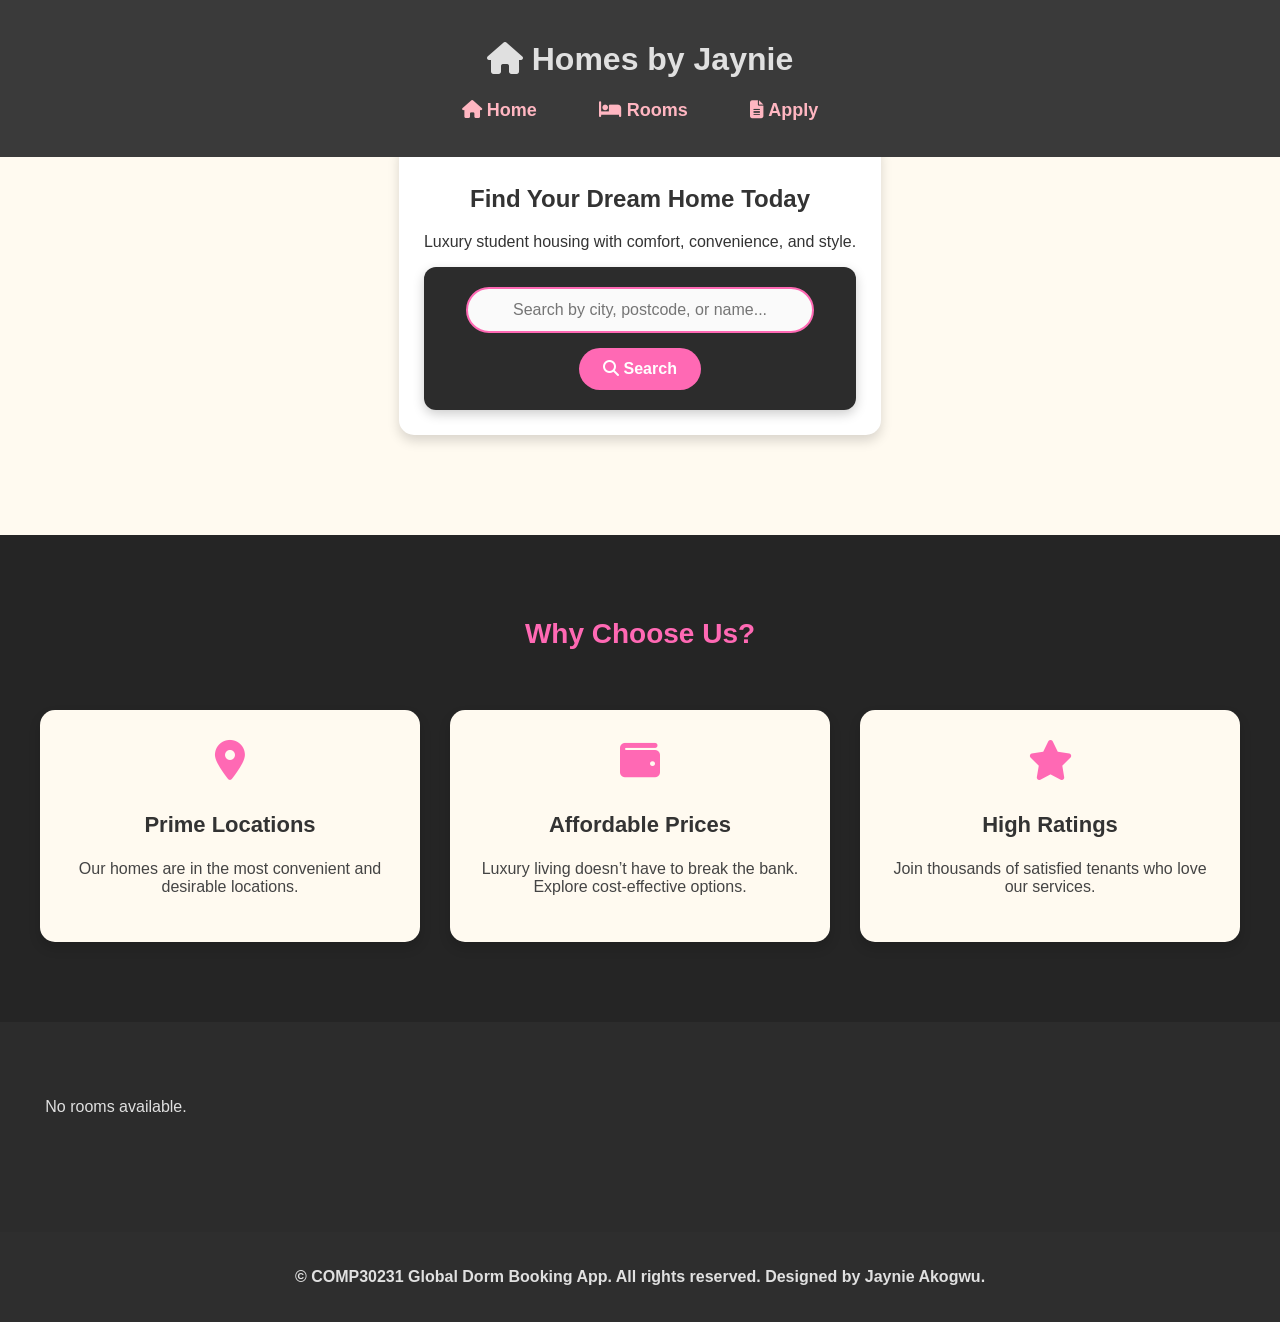
<file: src/main/resources/static/html/index.html>
<!DOCTYPE html>
<html lang="en">
<head>
  <meta charset="UTF-8">
  <meta name="viewport" content="width=device-width, initial-scale=1.0">
  <meta name="description" content="Find the perfect student housing for your needs.">
  <title>Luxury Housing Finder</title>

  <link rel="stylesheet" href="../css/styles.css">
  <link rel="stylesheet" href="https://cdnjs.cloudflare.com/ajax/libs/font-awesome/6.4.2/css/all.min.css">
</head>

<body>
<!--Header  -->
<header class="header">
  <div class="container">
    <div class="logo">
      <h1><i class="fas fa-home"></i> Homes by Jaynie</h1>
    </div>
    <nav class="navbar">
      <ul>
        <li><a href="index.html"><i class="fas fa-home"></i> Home</a></li>
        <li><a href="room.html"><i class="fas fa-bed"></i> Rooms</a></li>
        <li><a href="apply.html"><i class="fas fa-file-alt"></i> Apply</a></li>
      </ul>
    </nav>
  </div>
</header>

<!--Hero -->
<!-- Hero Section -->
<section class="hero" id="home">
  <div class="container">
    <div class="hero-banner">
      <h2>Find Your Dream Home Today</h2>
      <p>Luxury student housing with comfort, convenience, and style.</p>
      <form class="search-form">
        <input type="text" id="search" placeholder="Search by city, postcode, or name...">
        <button type="submit"><i class="fas fa-search"></i> Search</button>
      </form>
    </div>
  </div>
</section>

<!-- Features  -->
<section class="features" id="features">
  <div class="container">
    <h2>Why Choose Us?</h2>
    <div class="feature-cards">
      <div class="feature-card">
        <i class="fas fa-map-marker-alt"></i>
        <h3>Prime Locations</h3>
        <p>Our homes are in the most convenient and desirable locations.</p>
      </div>
      <div class="feature-card">
        <i class="fas fa-wallet"></i>
        <h3>Affordable Prices</h3>
        <p>Luxury living doesn’t have to break the bank. Explore cost-effective options.</p>
      </div>
      <div class="feature-card">
        <i class="fas fa-star"></i>
        <h3>High Ratings</h3>
        <p>Join thousands of satisfied tenants who love our services.</p>
      </div>
    </div>
  </div>
</section>

<!-- Available Rooms  -->
<section class="rooms" id="rooms">
  <div class="container">

    <!-- Room Listings -->
    <div id="room-list" class="room-list">
      <p>Loading rooms...</p>
    </div>
  </div>
</section>

<!-- Footer -->
<footer class="footer">
  <div class="container">
    <p>&copy; COMP30231 Global Dorm Booking App. All rights reserved. Designed by <strong>Jaynie Akogwu</strong>.</p>
  </div>
</footer>

<script src="../js/app.js"></script>
</body>
</html>
</file>
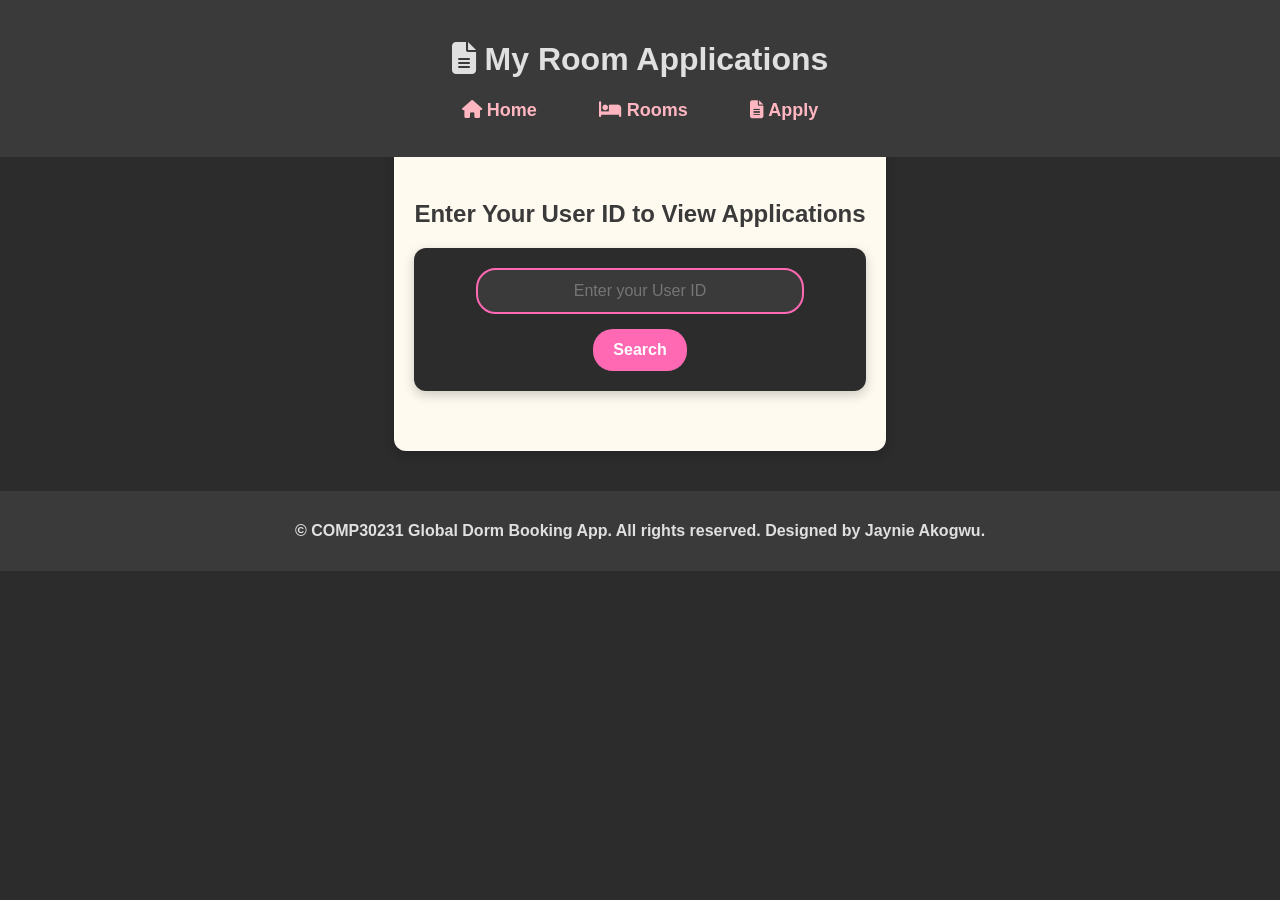
<file: src/main/resources/static/html/apply.html>
<!DOCTYPE html>
<html lang="en">
<head>
    <meta charset="UTF-8">
    <meta name="viewport" content="width=device-width, initial-scale=1.0">
    <meta name="description" content="Find the perfect student housing for your needs.">
    <title>Homes by Jaynie</title>

    <link rel="stylesheet" href="../css/apply.css">
    <link rel="stylesheet" href="https://cdnjs.cloudflare.com/ajax/libs/font-awesome/6.4.2/css/all.min.css">

</head>

<body>
<!--Header  -->
<header class="header">
    <div class="container">
        <div class="logo">
            <h1><i class="fas fa-file-alt"></i> My Room Applications</h1>
        </div>
        <nav class="navbar">
            <ul>
                <li><a href="index.html"><i class="fas fa-home"></i> Home</a></li>
                <li><a href="room.html"><i class="fas fa-bed"></i> Rooms</a></li>
                <li><a href="apply.html"><i class="fas fa-file-alt"></i> Apply</a></li>
            </ul>
        </nav>
    </div>
</header>

<section class="applications">
    <h2>Enter Your User ID to View Applications</h2>

    <!-- Search form -->
    <div class="search-box">
        <input type="text" id="userId" placeholder="Enter your User ID">
        <button id="searchApplication">Search</button>
    </div>

    <div id="application-list" class="application-list">
    </div>
</section>


<!-- Footer -->
<footer class="footer">
    <p>&copy; COMP30231 Global Dorm Booking App. All rights reserved. Designed by <strong>Jaynie Akogwu</strong>.</p>
</footer>

<script src="../js/apply.js"></script>
</body>
</html>
</file>
<file: src/main/resources/static/css/styles.css>
/* General Styling */
body {
    font-family: 'Arial', sans-serif;
    margin: 0;
    padding: 0;
    background-color: #2C2C2C; /* Dark Grey */
    text-align: center;
    color: #E0E0E0; /* Light Grey for readability */
}

/* Header */
.header {
    background: #3A3A3A; /* Darker Grey */
    padding: 20px 0;
    text-align: center;
    position: fixed;
    width: 100%;
    top: 0;
    z-index: 1000;
    margin-bottom: 50px; /* Adds spacing below header */
}

.navbar ul {
    list-style: none;
    padding: 0;
    margin-top: 10px; /* Moves links lower */
    display: flex;
    justify-content: center;
    gap: 30px;
}

.navbar ul li a {
    color: #FFB6C1; /* Soft pink for contrast */
    font-size: 18px;
    font-weight: bold;
    text-decoration: none;
    padding: 8px 16px;
    border-radius: 30px;
    transition: all 0.3s ease-in-out;
}

.navbar ul li a:hover {
    background: #FFB6C1; /* Subtle muted pink hover */
    color: black;
}

/* HERO SECTION */
.hero {
    position: relative;
    text-align: center;
    background: floralwhite;
    padding: 140px 20px 100px; /* Ensure no overlap */
    color: #333; /* Dark grey text for readability */
}

.hero-banner {
    background: white;
    padding: 25px;
    border-radius: 15px;
    box-shadow: 0 6px 12px rgba(0, 0, 0, 0.15);
    display: inline-block;
    max-width: 80%;
    color: #333;
}

/* Search Box */
.search-form {
    display: flex;
    justify-content: center;
    align-items: center;
    flex-direction: column;
    gap: 15px;
    padding: 20px;
    background: #2C2C2C;
    border-radius: 12px;
    box-shadow: 0px 4px 12px rgba(0, 0, 0, 0.2);
    max-width: 500px;
    margin: 0 auto;
}


.search-form input {
    padding: 12px;
    width: 320px;
    border: 2px solid #FF69B4;
    border-radius: 25px;
    font-size: 16px;
    text-align: center;
    background-color: #FAFAFA;
    color: #333;
}

.search-form button {
    padding: 12px 24px;
    border: none;
    background: #FF69B4; /* Modern pink accent */
    color: white;
    font-size: 16px;
    font-weight: bold;
    border-radius: 25px;
    cursor: pointer;
    transition: background 0.3s ease-in-out;
}

.search-form button:hover {
    background: #FF1493;
}

/* FEATURE SECTION */
.features {
    padding: 60px 20px;
    background: #252525;
}

.features h2 {
    color: #FF69B4;
    font-size: 28px;
    margin-bottom: 40px;
}

/* FEATURE SECTION */
.features {
    padding: 60px 20px;
    background: #252525; /* Dark Grey */
}

.features h2 {
    color: #FF69B4;
    font-size: 28px;
    margin-bottom: 40px;
}

/* FEATURE CARDS */
.feature-cards {
    display: grid;
    grid-template-columns: repeat(auto-fit, minmax(280px, 1fr));
    gap: 30px;
    max-width: 1200px;
    margin: auto;
    padding: 20px;
}

.feature-card {
    background: floralwhite;
    padding: 30px;
    border-radius: 15px;
    box-shadow: 0px 6px 12px rgba(0, 0, 0, 0.15);
    text-align: center;
    transition: 0.3s ease-in-out;
}

.feature-card:hover {
    transform: scale(1.05);
    box-shadow: 0px 8px 16px rgba(255, 105, 180, 0.3);
}

.feature-card i {
    font-size: 40px;
    color: #FF69B4;
    margin-bottom: 10px;
}

.feature-card h3 {
    font-size: 22px;
    color: #333; /* Dark grey text for readability */
    font-weight: bold;
}

.feature-card p {
    font-size: 16px;
    color: #444; /* Medium grey for softer contrast */
}

/* ROOM LISTINGS */
.room-list {
    display: grid;
    grid-template-columns: repeat(5, 1fr);
    gap: 30px;
    padding: 50px;
    justify-content: center;
    max-width: 1400px;
    margin: auto;
    background: #2C2C2C; /* Dark Grey background for room section */
    padding: 60px 0;
}

/* ROOM CARDS */
.room-card {
    background: white;
    border-radius: 15px;
    box-shadow: 0px 8px 20px rgba(0, 0, 0, 0.15);
    overflow: hidden;
    transition: transform 0.3s ease-in-out;
    width: 100%;
    text-align: left;
    margin: auto;
}

.room-card:hover {
    transform: scale(1.05);
}

.room-card img {
    width: 100%;
    height: 200px;
    object-fit: cover;
    border-radius: 15px 15px 0 0;
}

.room-card-content {
    padding: 20px;
}

.room-card h3 {
    font-size: 20px;
    color: #FF69B4; /* Pink Title */
    font-weight: bold;
}

.room-card h4 {
    color: #333;
}
.room-card p {
    font-size: 16px;
    color: #333;
    margin-bottom: 10px;
}

.room-title {
    text-decoration: none; /* Removes underline */
    font-weight: bold;
    font-size: 18px;
    color: #FF69B4; /* Pink */
    cursor: pointer;
}
.room-title:hover {
    color: #FF1493; /* Slightly darker pink on hover */
}

/* RESPONSIVE ROOM GRID */
@media (max-width: 1200px) {
    .room-list {
        grid-template-columns: repeat(3, 1fr);
    }
}
@media (max-width: 900px) {
    .room-list {
        grid-template-columns: repeat(2, 1fr);
    }
}
@media (max-width: 600px) {
    .room-list {
        grid-template-columns: 1fr;
    }
}

a {
    text-decoration: none !important;
    color: inherit;
}

/* APPLY BUTTON */
.apply-button {
    display: block;
    width: 100%;
    padding: 14px;
    background: #FF69B4;
    color: white;
    font-size: 18px;
    font-weight: bold;
    text-align: center;
    border: none;
    border-radius: 8px;
    cursor: pointer;
    margin-top: 10px;
    transition: 0.3s;
}

.apply-button:hover {
    background: #CC4C4C;
}

/* FOOTER */
.footer {
    background: #2E2E2E;
    color: #E0E0E0;
    padding: 20px;
    font-weight: bold;
    margin-top: 40px;
}
</file>
<file: src/main/resources/static/css/apply.css>
/* General Styling */
body {
    font-family: 'Arial', sans-serif;
    margin: 0;
    padding: 0;
    background-color: #2C2C2C; /* Dark Grey */
    text-align: center;
    color: #E0E0E0; /* Light Grey for readability */
    display: grid;
    grid-template-rows: auto 1fr auto;
}

/* Header */
.header {
    background: #3A3A3A; /* Darker Grey */
    padding: 20px 0;
    text-align: center;
    position: fixed;
    width: 100%;
    top: 0;
    z-index: 1000;
    margin-bottom: 50px; /* Adds spacing below header */
}

.navbar ul {
    list-style: none;
    padding: 0;
    margin-top: 10px; /* Moves links lower */
    display: flex;
    justify-content: center;
    gap: 30px;
}

.navbar ul li a {
    color: #FFB6C1; /* Soft pink for contrast */
    font-size: 18px;
    font-weight: bold;
    text-decoration: none;
    padding: 8px 16px;
    border-radius: 30px;
    transition: all 0.3s ease-in-out;
}

.navbar ul li a:hover {
    background: #FFB6C1; /* Subtle muted pink hover */
    color: black;
}


/* Applications Section */
.applications {
    margin-top: 140px; /* Adjusted to avoid header overlap */
    padding: 40px 20px;
    background: floralwhite;
    border-radius: 12px;
    box-shadow: 0px 4px 12px rgba(0, 0, 0, 0.2);
    max-width: 700px;
    margin-left: auto;
    margin-right: auto;
    text-align: center;
    color: #3A3A3A;;
}

/* Search Box */
.search-box {
    display: flex;
    justify-content: center;
    align-items: center;
    flex-direction: column;
    gap: 15px;
    padding: 20px;
    background: #2C2C2C;
    border-radius: 12px;
    box-shadow: 0px 4px 12px rgba(0, 0, 0, 0.2);
    max-width: 500px;
    margin: 0 auto;
}

/* Input Field */
.search-box input {
    padding: 12px;
    width: 300px;
    border: 2px solid #FF69B4;
    border-radius: 20px;
    font-size: 16px;
    text-align: center;
    background-color: #3A3A3A;
    color: #E0E0E0;
}

/* Search Button */
.search-box button {
    padding: 12px 20px;
    border: none;
    background: #FF69B4;
    color: white;
    font-size: 16px;
    font-weight: bold;
    border-radius: 20px;
    cursor: pointer;
    transition: background 0.3s ease-in-out;
}

.search-box button:hover {
    background: #FF1493;
}

/* Application List */
.application-list {
    max-width: 700px;
    margin: auto;
    text-align: center;
    margin-top: 20px;
}

/* Application Card */
.application-card {
    background: #3A3A3A; /* Dark Grey */
    padding: 20px;
    border-radius: 12px;
    box-shadow: 0px 4px 12px rgba(0, 0, 0, 0.2);
    margin-bottom: 20px;
    border: 2px solid #FF69B4;
    text-align: left;
    width: 80%;
    max-width: 400px;
    margin-left: auto;
    margin-right: auto;
    transition: transform 0.2s ease-in-out;
    color: #E0E0E0;
}

.application-card:hover {
    transform: scale(1.03);
    box-shadow: 0px 6px 14px rgba(255, 105, 180, 0.3); /* Pink glow */
}

/* Status Colors */
.status {
    font-weight: bold;
    padding: 5px 10px;
    border-radius: 5px;
    display: inline-block;
}

.status.pending {
    background-color: #FFC0CB;
    color: #5A5A5A;
}


/* Cancel Button */
.cancel-button {
    background: #FF4D4D;
    color: white;
    border: none;
    padding: 10px 15px;
    border-radius: 8px;
    cursor: pointer;
    font-size: 16px;
    font-weight: bold;
    transition: background 0.3s ease-in-out;
    width: 100%;
}

.cancel-button:hover {
    background: #CC0000;
}

/* Footer */
.footer {
    background-color: #3A3A3A;
    color: #E0E0E0;
    padding: 15px;
    font-weight: bold;
    margin-top: 40px;
    text-align: center;
}
</file>
